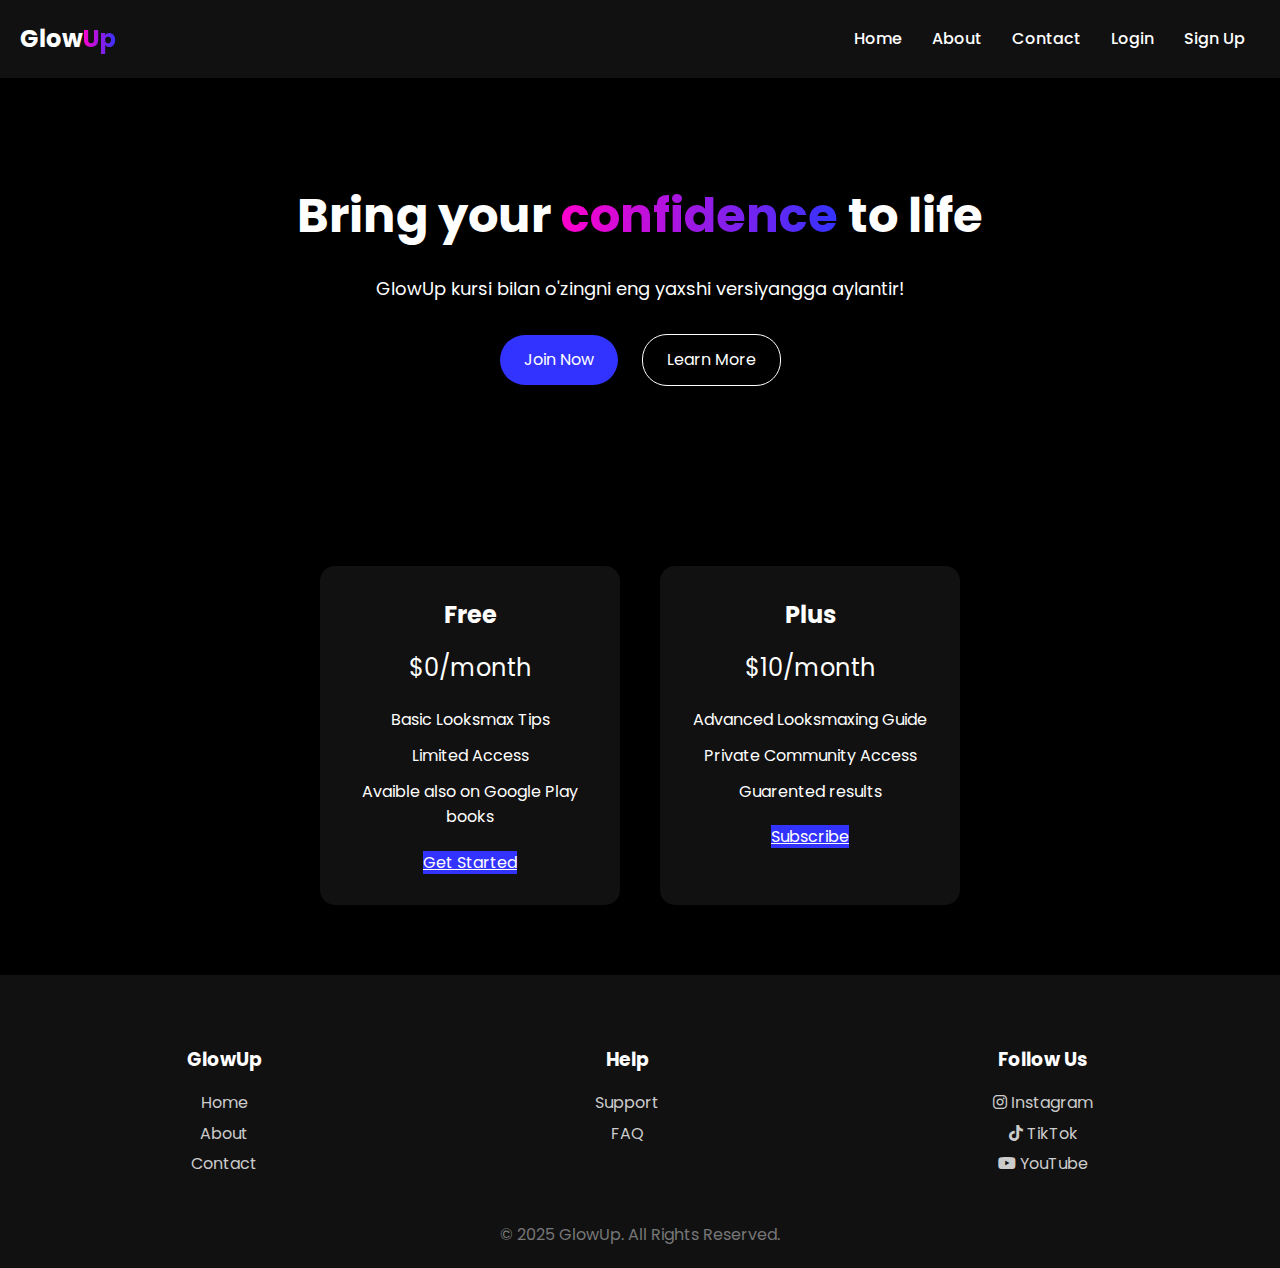
<file: index.html>
<!DOCTYPE html>
<html lang="en">
<head>
  <meta charset="UTF-8">
  <meta name="google-site-verification" content="rAhwMoZtR1bBiLuXn8P8f_Sgv3phhtlcI2rsEvYz1o0" />
  <title>GlowUp - Unlock Your Best Look</title>
  <meta name="google-site-verification" content="rAhwMoZtR1bBiLuXn8P8f_Sgv3phhtlcI2rsEvYz1o0" />
  <link rel="stylesheet" href="style.css">
  <link rel="stylesheet" href="https://cdnjs.cloudflare.com/ajax/libs/font-awesome/6.4.2/css/all.min.css">
</head>
<body>

<header>
  <div class="logo">Glow<span>Up</span></div>
  <nav>
    <ul class="nav-links">
      <li><a href="index.html">Home</a></li>
      <li><a href="about.html">About</a></li>
      <li><a href="contact.html">Contact</a></li>
      <li><a href="login.html">Login</a></li>
      <li><a href="signup.html">Sign Up</a></li>
    </ul>
    <div class="menu-toggle">
      <i class="fas fa-bars"></i>
    </div>
  </nav>
</header>

<section class="hero">
  <h1>Bring your <span class="gradient-text">confidence</span> to life</h1>
  <p>GlowUp kursi bilan o'zingni eng yaxshi versiyangga aylantir!</p>
  <div class="hero-buttons">
    <a href="signup.html" class="btn-primary">Join Now</a>
    <a href="about.html" class="btn-secondary">Learn More</a>
  </div>
</section>

<section class="pricing">
  <div class="plan">
    <h2>Free</h2>
    <p class="price">$0/month</p>
    <ul>
      <li>Basic Looksmax Tips</li>
      <li>Limited Access</li>
      <li>Avaible also on Google Play books</li>
    </ul>
    <a href="signup.html" class="btn-primary">Get Started</a>
  </div>

  <div class="plan">
    <h2>Plus</h2>
    <p class="price">$10/month</p>
    <ul>
      <li>Advanced Looksmaxing Guide</li>
      <li>Private Community Access</li>
      <li>Guarented results</li>
    </ul>
    <a href="signup.html" class="btn-primary">Subscribe</a>
  </div>
</section>

<footer>
  <div class="footer-content">
    <div class="footer-links">
      <h3>GlowUp</h3>
      <a href="index.html">Home</a>
      <a href="about.html">About</a>
      <a href="contact.html">Contact</a>
    </div>
    <div class="footer-links">
      <h3>Help</h3>
      <a href="contact.html">Support</a>
      <a href="#">FAQ</a>
    </div>
    <div class="footer-links">
      <h3>Follow Us</h3>
      <a href="https://www.instagram.com/az1kk__777?igsh=MW9uazVyaHM3YmY4aA=="><i class="fab fa-instagram"></i> Instagram</a>
      <a href="#"><i class="fab fa-tiktok"></i> TikTok</a>
      <a href="https://youtube.com/@explainingprime1?si=451Ll_JG0HzQ-kjf"><i class="fab fa-youtube"></i> YouTube</a>
    </div>
  </div>
  <p class="footer-bottom">&copy; 2025 GlowUp. All Rights Reserved.</p>
</footer>

<script>
const menuToggle = document.querySelector('.menu-toggle');
const navLinks = document.querySelector('.nav-links');

menuToggle.addEventListener('click', () => {
  navLinks.classList.toggle('active');
});
</script>

</body>
</html>
</file>
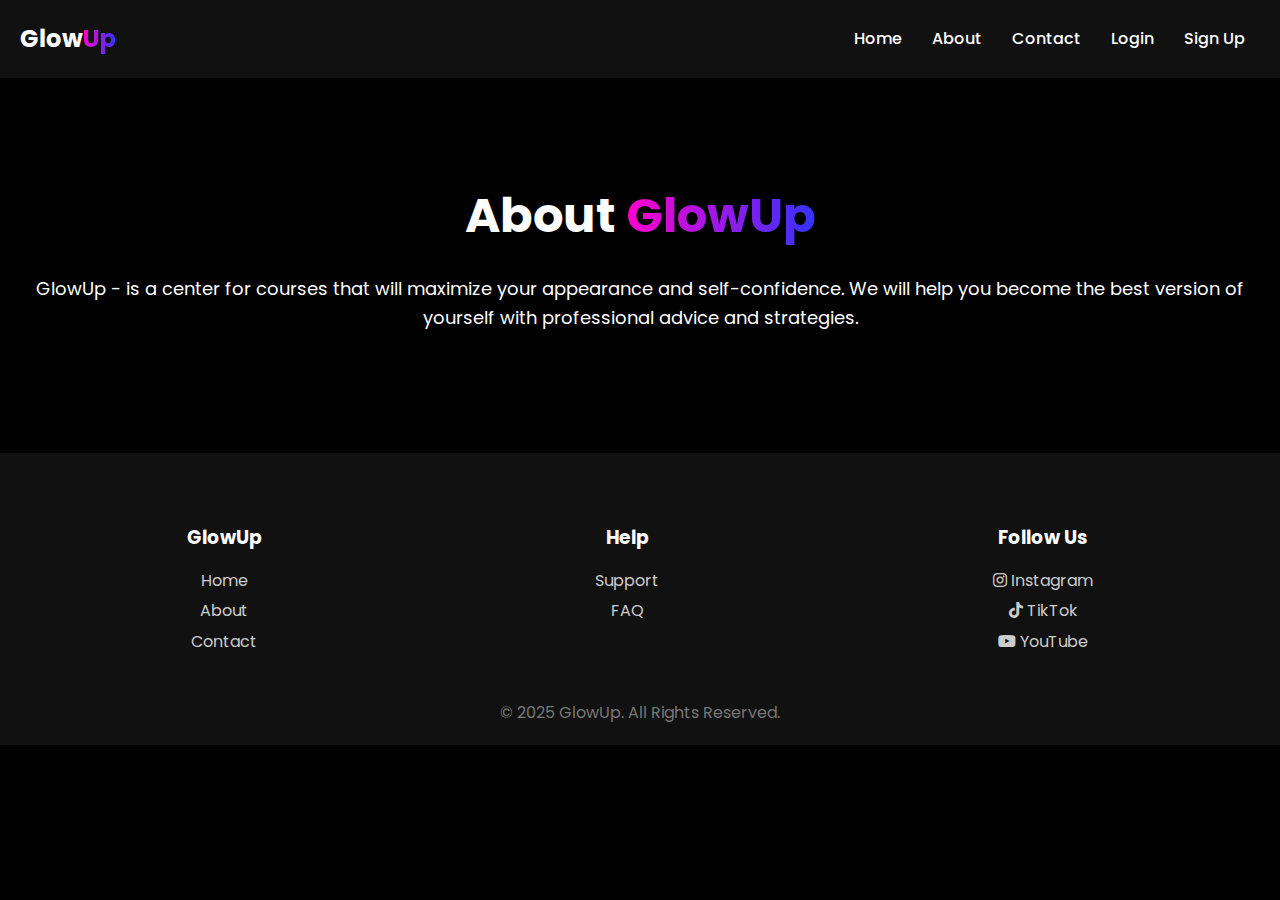
<file: about.html>
<!DOCTYPE html>
<html lang="en">
<head>
  <meta charset="UTF-8">
  <meta name="viewport" content="width=device-width, initial-scale=1.0">
  <title>About - GlowUp</title>
  <link rel="stylesheet" href="style.css">
  <link rel="stylesheet" href="https://cdnjs.cloudflare.com/ajax/libs/font-awesome/6.4.2/css/all.min.css">
</head>
<body>

<header>
  <div class="logo">Glow<span>Up</span></div>
  <nav>
    <ul class="nav-links">
      <li><a href="index.html">Home</a></li>
      <li><a href="about.html">About</a></li>
      <li><a href="contact.html">Contact</a></li>
      <li><a href="login.html">Login</a></li>
      <li><a href="signup.html">Sign Up</a></li>
    </ul>
    <div class="menu-toggle">
      <i class="fas fa-bars"></i>
    </div>
  </nav>
</header>

<section class="hero">
  <h1>About <span class="gradient-text">GlowUp</span></h1>
  <p>GlowUp - is a center for courses that will maximize your appearance and self-confidence. We will help you become the best version of yourself with professional advice and strategies.</p>
</section>

<footer>
  <div class="footer-content">
    <div class="footer-links">
      <h3>GlowUp</h3>
      <a href="index.html">Home</a>
      <a href="about.html">About</a>
      <a href="contact.html">Contact</a>
    </div>
    <div class="footer-links">
      <h3>Help</h3>
      <a href="contact.html">Support</a>
      <a href="#">FAQ</a>
    </div>
    <div class="footer-links">
      <h3>Follow Us</h3>
      <a href="https://www.instagram.com/az1kk__777?igsh=MW9uazVyaHM3YmY4aA=="><i class="fab fa-instagram"></i> Instagram</a>
      <a href="#"><i class="fab fa-tiktok"></i> TikTok</a>
      <a href="https://youtube.com/@explainingprime1?si=451Ll_JG0HzQ-kjf"><i class="fab fa-youtube"></i> YouTube</a>
    </div>
  </div>
  <p class="footer-bottom">&copy; 2025 GlowUp. All Rights Reserved.</p>
</footer>

<script>
const menuToggle = document.querySelector('.menu-toggle');
const navLinks = document.querySelector('.nav-links');
menuToggle.addEventListener('click', () => {
  navLinks.classList.toggle('active');
});
</script>

</body>
</html>
</file>
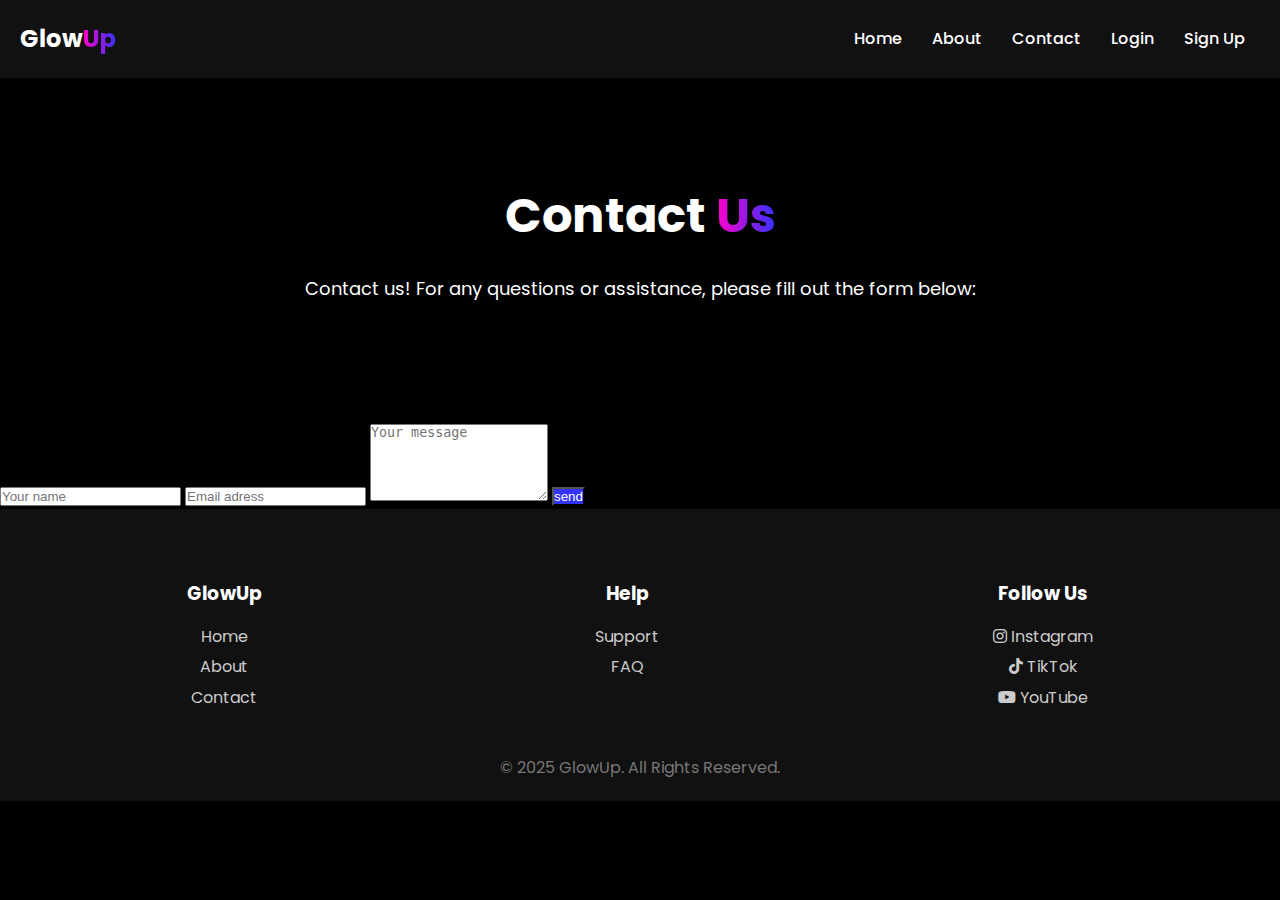
<file: contact.html>
<!DOCTYPE html>
<html lang="en">
<head>
  <meta charset="UTF-8">
  <meta name="viewport" content="width=device-width, initial-scale=1.0">
  <title>Contact - GlowUp</title>
  <link rel="stylesheet" href="style.css">
  <link rel="stylesheet" href="https://cdnjs.cloudflare.com/ajax/libs/font-awesome/6.4.2/css/all.min.css">
</head>
<body>

<header>
  <div class="logo">Glow<span>Up</span></div>
  <nav>
    <ul class="nav-links">
      <li><a href="index.html">Home</a></li>
      <li><a href="about.html">About</a></li>
      <li><a href="contact.html">Contact</a></li>
      <li><a href="login.html">Login</a></li>
      <li><a href="signup.html">Sign Up</a></li>
    </ul>
    <div class="menu-toggle">
      <i class="fas fa-bars"></i>
    </div>
  </nav>
</header>

<section class="hero">
  <h1>Contact <span class="gradient-text">Us</span></h1>
  <p>Contact us! For any questions or assistance, please fill out the form below:</p>
</section>

<section class="contact-form">
  <form>
    <input type="text" placeholder="Your name" required>
    <input type="email" placeholder="Email adress" required>
    <textarea placeholder="Your message" rows="5" required></textarea>
    <button type="submit" class="btn-primary">send </button>
  </form>
</section>

<footer>
  <div class="footer-content">
    <div class="footer-links">
      <h3>GlowUp</h3>
      <a href="index.html">Home</a>
      <a href="about.html">About</a>
      <a href="contact.html">Contact</a>
    </div>
    <div class="footer-links">
      <h3>Help</h3>
      <a href="contact.html">Support</a>
      <a href="#">FAQ</a>
    </div>
    <div class="footer-links">
      <h3>Follow Us</h3>
      <a href="https://www.instagram.com/the_glowupgrade?igsh=MTJxdnp5enk2Z2p2cQ=="><i class="fab fa-instagram"></i> Instagram</a>
      <a href="#"><i class="fab fa-tiktok"></i> TikTok</a>
      <a href="https://youtube.com/@explainingprime1?si=451Ll_JG0HzQ-kjf"><i class="fab fa-youtube"></i> YouTube</a>
    </div>
  </div>
  <p class="footer-bottom">&copy; 2025 GlowUp. All Rights Reserved.</p>
</footer>

<script>
const menuToggle = document.querySelector('.menu-toggle');
const navLinks = document.querySelector('.nav-links');
menuToggle.addEventListener('click', () => {
  navLinks.classList.toggle('active');
});
</script>

</body>
</html>
</file>
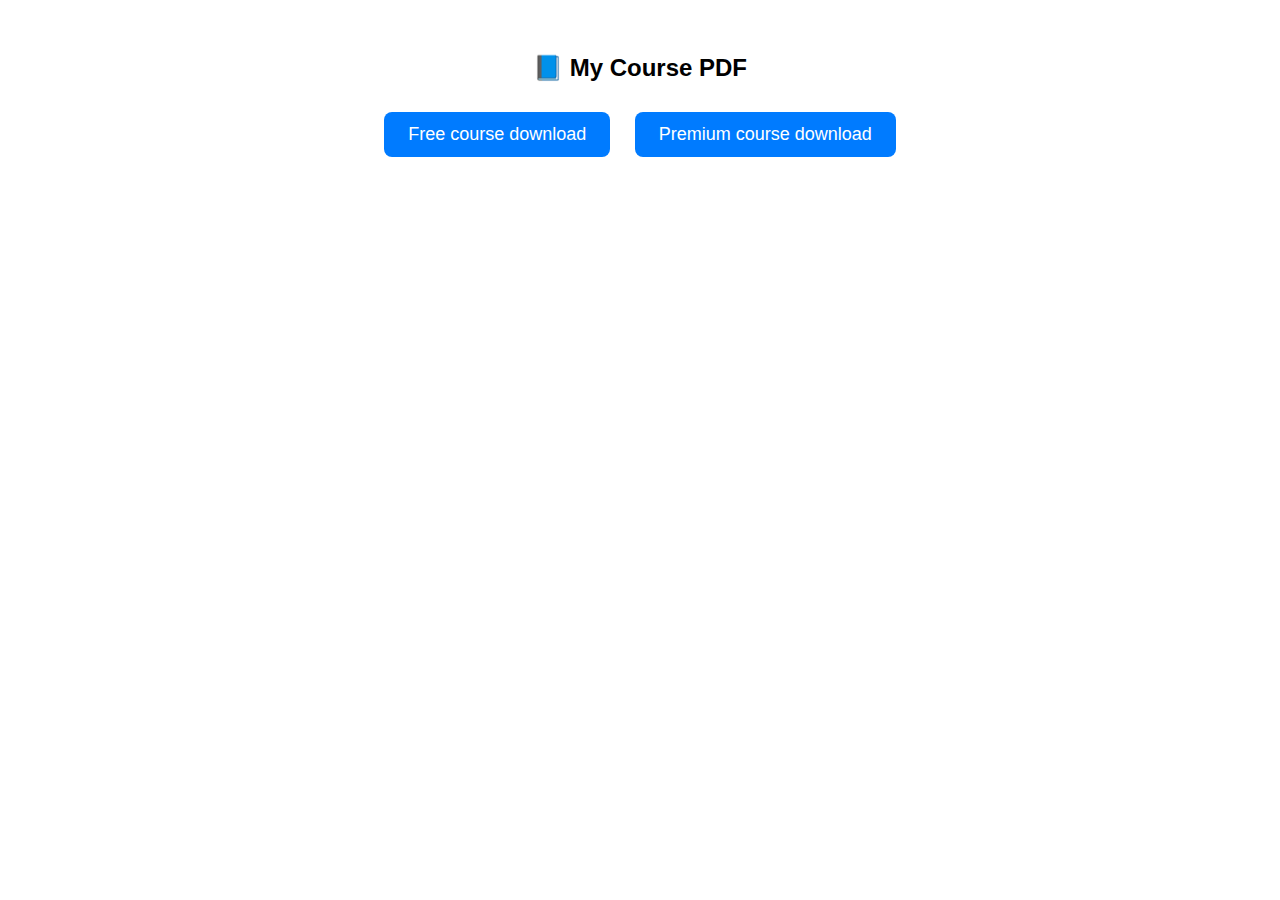
<file: course.html>
<!DOCTYPE html>
<html lang="en">
<head>
  <meta charset="UTF-8">
  <title>My Course PDF</title>
  <meta name="viewport" content="width=device-width, initial-scale=1.0">
  <style>
    body {
      font-family: Arial, sans-serif;
      text-align: center;
      padding: 30px;
    }
    h1 {
      font-size: 24px;
      margin-bottom: 20px;
    }
    a.button, button.button {
      display: inline-block;
      padding: 12px 24px;
      font-size: 18px;
      color: #fff;
      background-color: #007BFF;
      text-decoration: none;
      border-radius: 8px;
      margin: 10px;
      border: none;
      cursor: pointer;
    }
    a.button:hover, button.button:hover {
      background-color: #0056b3;
    }
  </style>
</head>
<body>

  <h1>📘 My Course PDF</h1>

  <!-- Link to view in browser -->
  <a href="Be Attractive Man.pdf" target="_blank" class="button">Free course download</a>

  <!-- Button to download -->
  <button class="button" onclick="downloadPDF()">Premium course download</button>

  <script>
    function downloadPDF() {
      const link = document.createElement('a');
      link.href = 'Be attractive man 2 222222-min.pdf'; // yangi PDF fayl manzili
      link.download = 'Be attractive man 2 222222-min.pdf'; // yuklanadigan fayl nomi
      document.body.appendChild(link);
      link.click();
      document.body.removeChild(link);
    }
  </script>

</body>
</html>
</file>
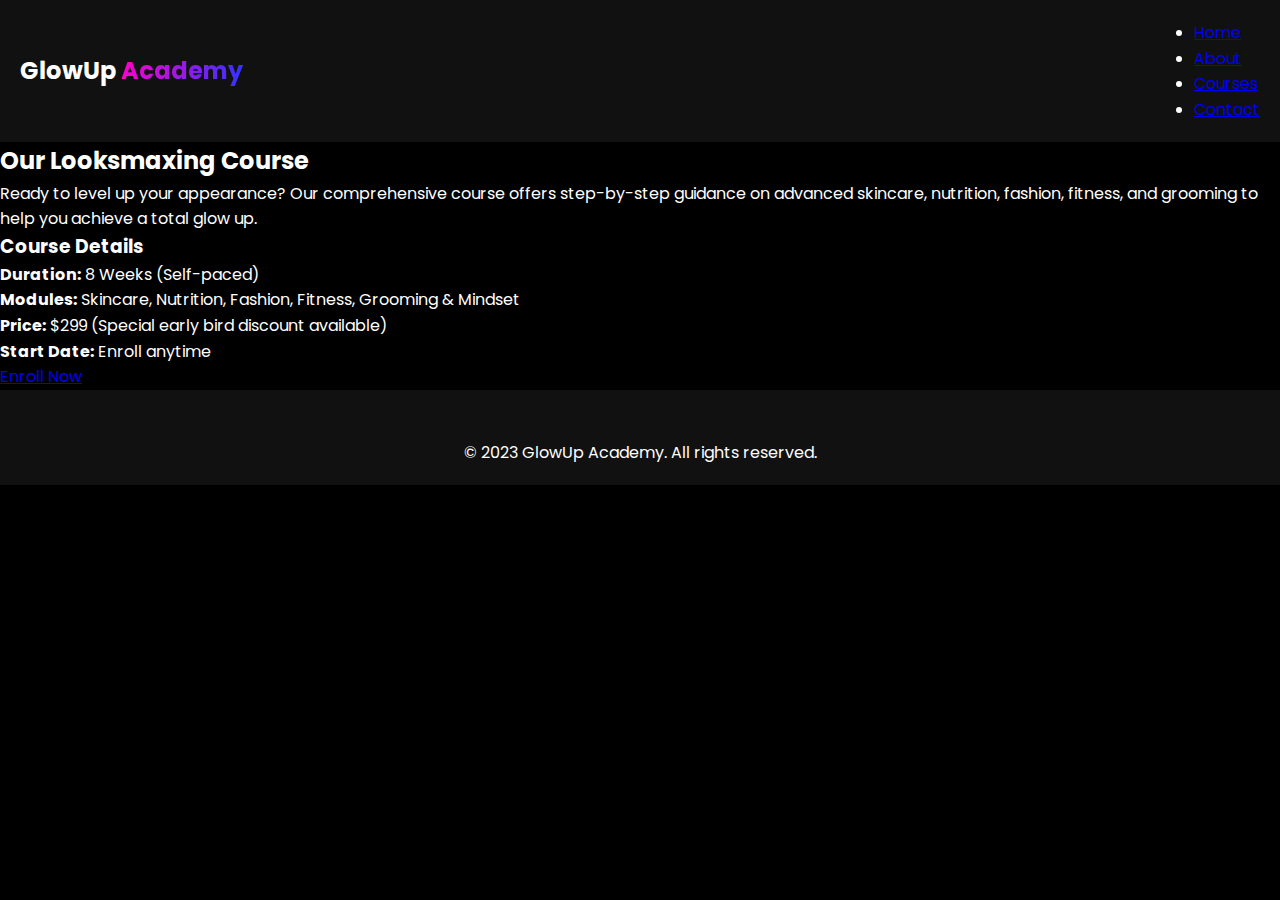
<file: courses.html>
<!DOCTYPE html>
<html lang="en">
<head>
  <meta charset="UTF-8">
  <meta name="viewport" content="width=device-width, initial-scale=1">
  <title>Courses - GlowUp Academy</title>
  <link rel="stylesheet" href="style.css">
</head>
<body>
  <header>
    <div class="logo">GlowUp <span>Academy</span></div>
    <nav>
      <ul>
        <li><a href="index.html">Home</a></li>
        <li><a href="about.html">About</a></li>
        <li><a href="courses.html" class="active">Courses</a></li>
        <li><a href="contact.html">Contact</a></li>
      </ul>
    </nav>
  </header>

  <section class="content">
    <h2>Our Looksmaxing Course</h2>
    <p>Ready to level up your appearance? Our comprehensive course offers step-by-step guidance on advanced skincare, nutrition, fashion, fitness, and grooming to help you achieve a total glow up.</p>
    
    <div class="course-info">
      <h3>Course Details</h3>
      <ul>
        <li><strong>Duration:</strong> 8 Weeks (Self-paced)</li>
        <li><strong>Modules:</strong> Skincare, Nutrition, Fashion, Fitness, Grooming & Mindset</li>
        <li><strong>Price:</strong> $299 (Special early bird discount available)</li>
        <li><strong>Start Date:</strong> Enroll anytime</li>
      </ul>
    </div>
    
    <a href="#" class="btn enroll-btn">Enroll Now</a>
  </section>

  <footer>
    <p>&copy; 2023 GlowUp Academy. All rights reserved.</p>
  </footer>
</body>
</html>
</file>
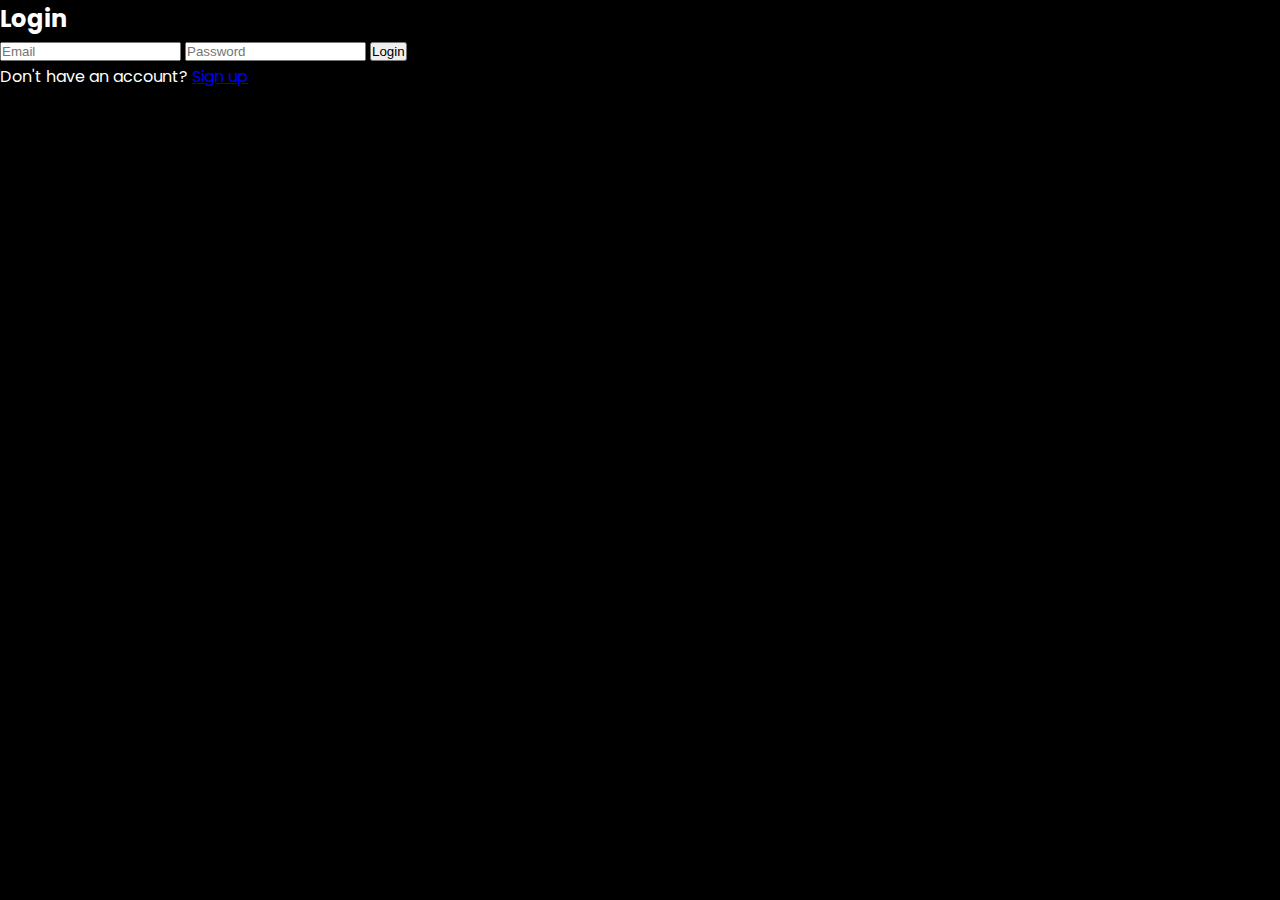
<file: login.html>
<!DOCTYPE html>
<html>
<head>
  <title>Login</title>
  <link rel="stylesheet" href="style.css">
</head>
<body>
  <div class="container">
    <h2>Login</h2>
    <form id="loginForm">
      <input type="email" id="loginEmail" placeholder="Email" required>
      <input type="password" id="loginPassword" placeholder="Password" required>
      <button type="submit">Login</button>
    </form>
    <p id="loginMessage"></p>
    <p>Don't have an account? <a href="signup.html">Sign up</a></p>
  </div>
  <script src="script.js"></script>
</body>
</html>
</file>
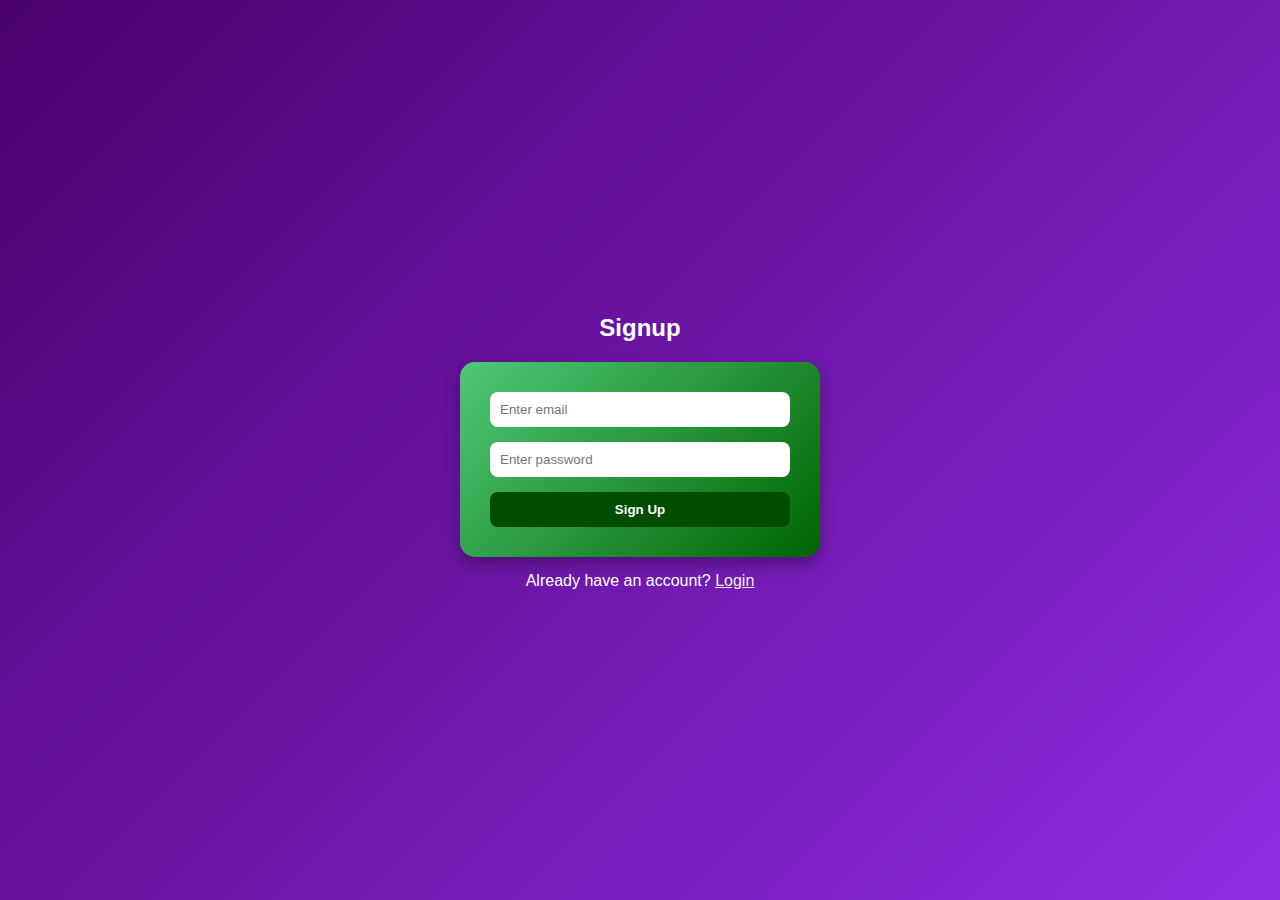
<file: signup.html>
<!DOCTYPE html>
<html lang="en">
<head>
  <meta charset="UTF-8" />
  <meta name="viewport" content="width=device-width, initial-scale=1.0"/>
  <title>Signup</title>
</head>
<body style="margin: 0; padding: 0; height: 100vh; background: linear-gradient(135deg, #4b006e, #8e2de2); display: flex; flex-direction: column; justify-content: center; align-items: center; font-family: sans-serif; color: white;">

  <h2 style="margin-bottom: 20px;">Signup</h2>

  <form id="signupForm" style="background: linear-gradient(135deg, #50c878, #006400); padding: 30px; border-radius: 15px; box-shadow: 0 8px 16px rgba(0,0,0,0.3); display: flex; flex-direction: column; gap: 15px; width: 300px; transition: transform 0.3s ease;">
    <input type="email" id="signupEmail" placeholder="Enter email" required style="padding: 10px; border: none; border-radius: 8px;" />
    <input type="password" id="signupPassword" placeholder="Enter password" required style="padding: 10px; border: none; border-radius: 8px;" />
    <button type="submit" style="padding: 10px; border: none; border-radius: 8px; background-color: #004d00; color: white; font-weight: bold; cursor: pointer;">Sign Up</button>
  </form>

  <p style="margin-top: 15px;">Already have an account? <a href="login.html" style="color: #f0f0f0; text-decoration: underline;">Login</a></p>

  <script>
    document.getElementById('signupForm').addEventListener('submit', function(e) {
      e.preventDefault();
      const email = document.getElementById('signupEmail').value;
      const password = document.getElementById('signupPassword').value;
      localStorage.setItem('userEmail', email);
      localStorage.setItem('userPassword', password);
      alert('Signup successful! Please login.');
      window.location.href = 'login.html';
    });

    // Animatsiya hover effekti
    const form = document.getElementById('signupForm');
    form.addEventListener('mouseenter', () => {
      form.style.transform = 'scale(1.03)';
    });
    form.addEventListener('mouseleave', () => {
      form.style.transform = 'scale(1)';
    });
  </script>
</body>
</html>
</file>
<file: style.css>
/* Import fonts */
@import url('https://fonts.googleapis.com/css2?family=Poppins:wght@300;600&display=swap');

* {
  margin: 0;
  padding: 0;
  box-sizing: border-box;
}

body {
  font-family: 'Poppins', sans-serif;
  background: #000;
  color: #fff;
  line-height: 1.6;
}

header {
  display: flex;
  justify-content: space-between;
  align-items: center;
  padding: 20px;
  background: #111;
}

.logo {
  font-size: 24px;
  font-weight: 700;
}

.logo span {
  background: linear-gradient(90deg, #ff00cc, #3333ff);
  -webkit-background-clip: text;
  -webkit-text-fill-color: transparent;
}

.nav-links {
  list-style: none;
  display: flex;
}

.nav-links li {
  margin: 0 15px;
}

.nav-links a {
  color: #fff;
  text-decoration: none;
  font-weight: 500;
}

.menu-toggle {
  display: none;
  font-size: 24px;
  cursor: pointer;
}

/* HERO Section */
.hero {
  text-align: center;
  padding: 100px 20px;
}

.hero h1 {
  font-size: 48px;
}

.hero .gradient-text {
  background: linear-gradient(90deg, #ff00cc, #3333ff);
  -webkit-background-clip: text;
  -webkit-text-fill-color: transparent;
}

.hero p {
  margin: 20px 0;
  font-size: 18px;
}

.hero-buttons .btn-primary, .hero-buttons .btn-secondary {
  padding: 12px 24px;
  margin: 10px;
  border-radius: 25px;
  text-decoration: none;
  display: inline-block;
}

.btn-primary {
  background: #3333ff;
  color: #fff;
}

.btn-secondary {
  border: 1px solid #fff;
  color: #fff;
}

/* Pricing Section */
.pricing {
  display: flex;
  flex-wrap: wrap;
  justify-content: center;
  padding: 50px 20px;
}

.plan {
  background: #111;
  border-radius: 15px;
  margin: 20px;
  padding: 30px;
  width: 300px;
  text-align: center;
}

.plan h2 {
  margin-bottom: 10px;
}

.plan .price {
  font-size: 24px;
  margin: 15px 0;
}

.plan ul {
  list-style: none;
  margin: 20px 0;
}

.plan ul li {
  margin: 10px 0;
}

/* Footer */
footer {
  background: #111;
  padding: 50px 20px 20px;
  text-align: center;
}

.footer-content {
  display: flex;
  flex-wrap: wrap;
  justify-content: space-around;
}

.footer-links {
  margin: 20px;
}

.footer-links h3 {
  margin-bottom: 15px;
}

.footer-links a {
  display: block;
  color: #ccc;
  text-decoration: none;
  margin: 5px 0;
}

.footer-bottom {
  margin-top: 20px;
  color: #777;
}

/* Responsive */
@media (max-width: 768px) {
  .nav-links {
    display: none;
    flex-direction: column;
    background: #111;
    width: 100%;
    position: absolute;
    top: 70px;
    left: 0;
    text-align: center;
  }

  .nav-links.active {
    display: flex;
  }

  .menu-toggle {
    display: block;
  }

  .pricing {
    flex-direction: column;
    align-items: center;
  }
}
</file>
